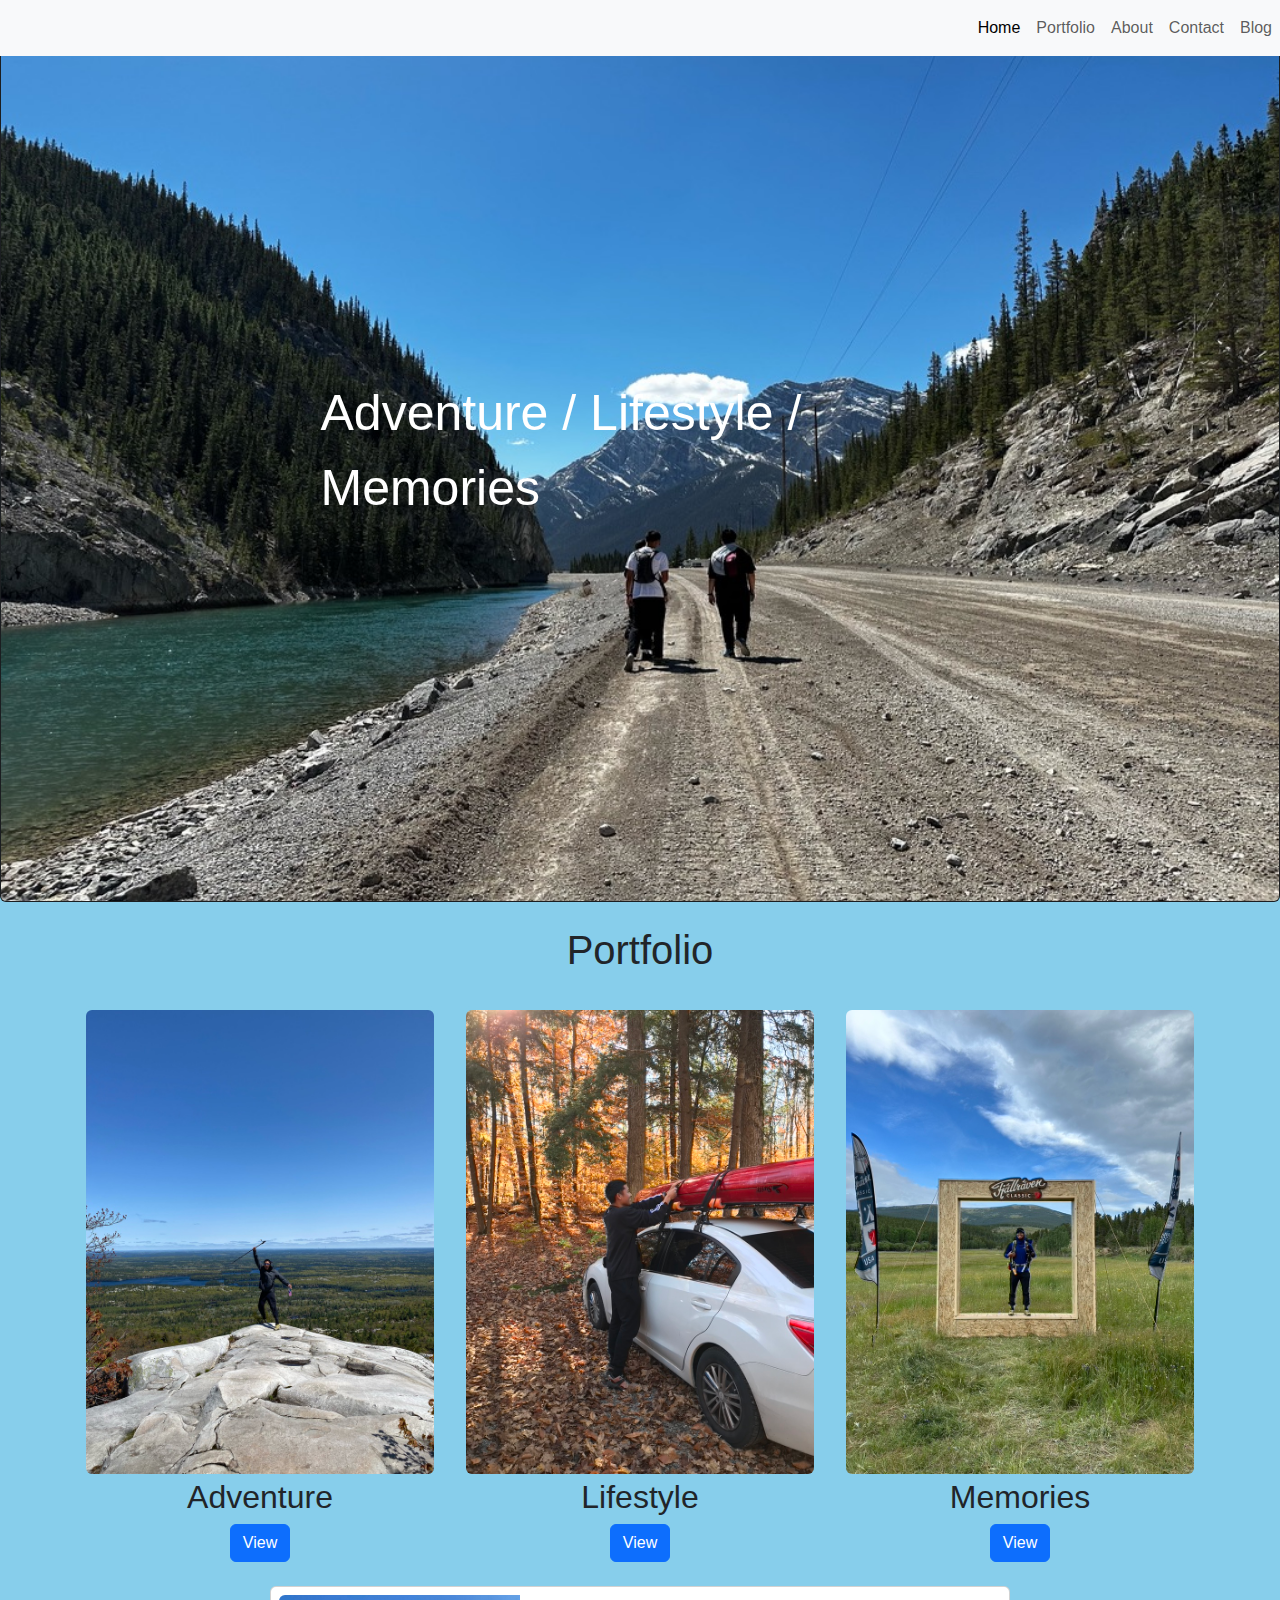
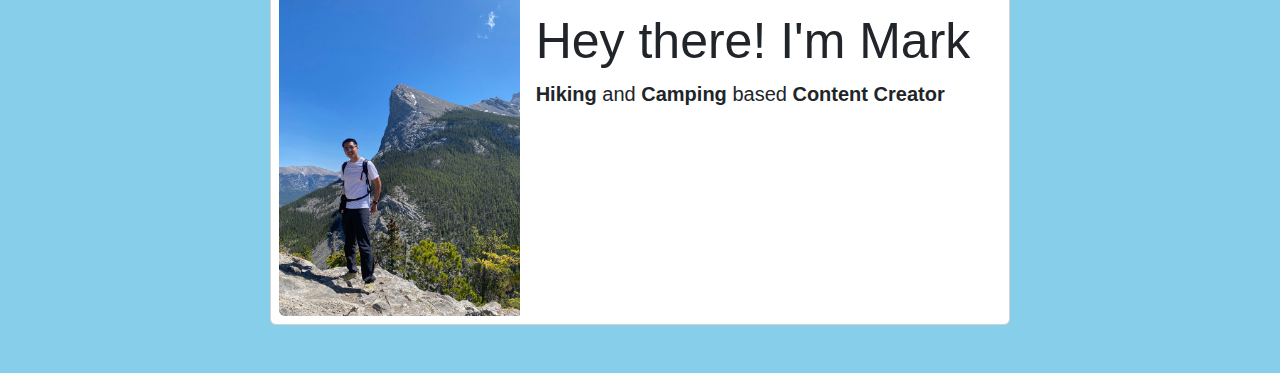
<file: index.html>
<!DOCTYPE html>
<html lang="en">

<head>
  <meta charset="UTF-8" />
  <meta name="viewport" content="width=device-width, initial-scale=1.0" />

  <!-- Compiled and minified CSS -->
  <link href="https://cdn.jsdelivr.net/npm/bootstrap@5.3.3/dist/css/bootstrap.min.css" rel="stylesheet"
    integrity="sha384-QWTKZyjpPEjISv5WaRU9OFeRpok6YctnYmDr5pNlyT2bRjXh0JMhjY6hW+ALEwIH" crossorigin="anonymous">
  <!-- Compiled and minified JavaScript -->
  <script src="https://cdn.jsdelivr.net/npm/bootstrap@5.3.3/dist/js/bootstrap.bundle.min.js"
    integrity="sha384-YvpcrYf0tY3lHB60NNkmXc5s9fDVZLESaAA55NDzOxhy9GkcIdslK1eN7N6jIeHz"
    crossorigin="anonymous"></script>
  <link rel="stylesheet" href="styles.css" />
  <script src="script.js"></script>
  <title>Mark's Outside</title>
</head>

<body>
  <nav class="navbar navbar-expand-lg bg-body-tertiary fixed-top justify-content-end">
    <ul class="navbar-nav">
      <li class="nav-item"><a class="nav-link active" aria-current="page" href="#">Home</a></li>
      <li class="nav-item"><a class="nav-link" href="#">Portfolio</a></li>
      <li class="nav-item"><a class="nav-link" href="#">About</a></li>
      <li class="nav-item"><a class="nav-link" href="#">Contact</a></li>
      <li class="nav-item"><a class="nav-link" href="#">Blog</a></li>
    </ul>
  </nav>

  <div class="card text-bg-dark">
    <img class="card-img headerImg" src="/images/homePage.jpeg" alt="...xs">
    <div class="card-img-overlay">
      <p class="card-text  headerText position-absolute top-50 start-50 translate-middle">Adventure / Lifestyle /
        Memories</p>
    </div>
  </div>
  <br>
  <h1 style="text-align: center">Portfolio</h1>
  <br>
  <div class="container text-center">
    <div class="row align-items-start">
      <div class="col">
        <img class="img-thumbnail" src="images/adventures.jpeg" alt="">
        <h2>Adventure</h2>
        <button type="button" class="btn btn-primary">View</button>
      </div>
      <div class="col">
        <img class="img-thumbnail" src="images/lifestyle.jpeg" alt="">
        <h2>Lifestyle</h2>
        <button type="button" class="btn btn-primary">View</button>
      </div>
      <div class="col">
        <img class="img-thumbnail" src="images/memories.jpeg" alt="">
        <h2>Memories</h2>
        <button type="button" class="btn btn-primary">View</button>
      </div>
    </div>
  </div>

  <br>
  <div class="card mb-5 mx-auto p-2" style="max-width: 740px;">
    <div class="row g-0">
      <div class="col-md-4">
        <img src="images/Headshot.jpeg" class="img-fluid rounded-start" alt="...">
      </div>
      <div class="col-md-8">
        <div class="card-body">
          <h5 class="card-title">Hey there! I'm Mark</h5>
          <p class="card-text bio"><b>Hiking</b> and <b>Camping</b> based <b class="bi bi-backpack2">Content
              Creator</b></p>
        </div>
      </div>
    </div>
  </div>

</body>

</html>
</file>
<file: styles.css>
body {
  font-family: sans-serif;
  background-color: skyblue;
}

.headerText {
  list-style: none;
  font-size: 50px;
}

.navbar {
  transition: top 0.5s;
}

.headerImg {
  height: 100vh;
}

.column {
  float: left;
  width: 30%;
  text-align: center;
  background-color: green;
  height: 350px;
  margin-left: 30px;
}

.row:after {
  content: "";
  display: table;
  clear: Both;
}

.btnNav {
  padding: 10px;
  background-color: #87CEEB;
  font-size: large;
  border-radius: 5px;
}

.headshot {
  display: inline-block;
  margin-right: auto;
  margin-left: auto;
  border-radius: 200px;
  width: 400px;
  height: 400px;
}

.column img {
  display: block;
  margin: auto;
  padding: 0;
  width: 318px;
  height: 213px;
}

.card-title {
  font-size: 50px;
}

.bio {
  font-size: 20px;
}

.img-thumbnail {
  background-color: skyblue;
  border: none;
  border-radius: 10px;
}
</file>
